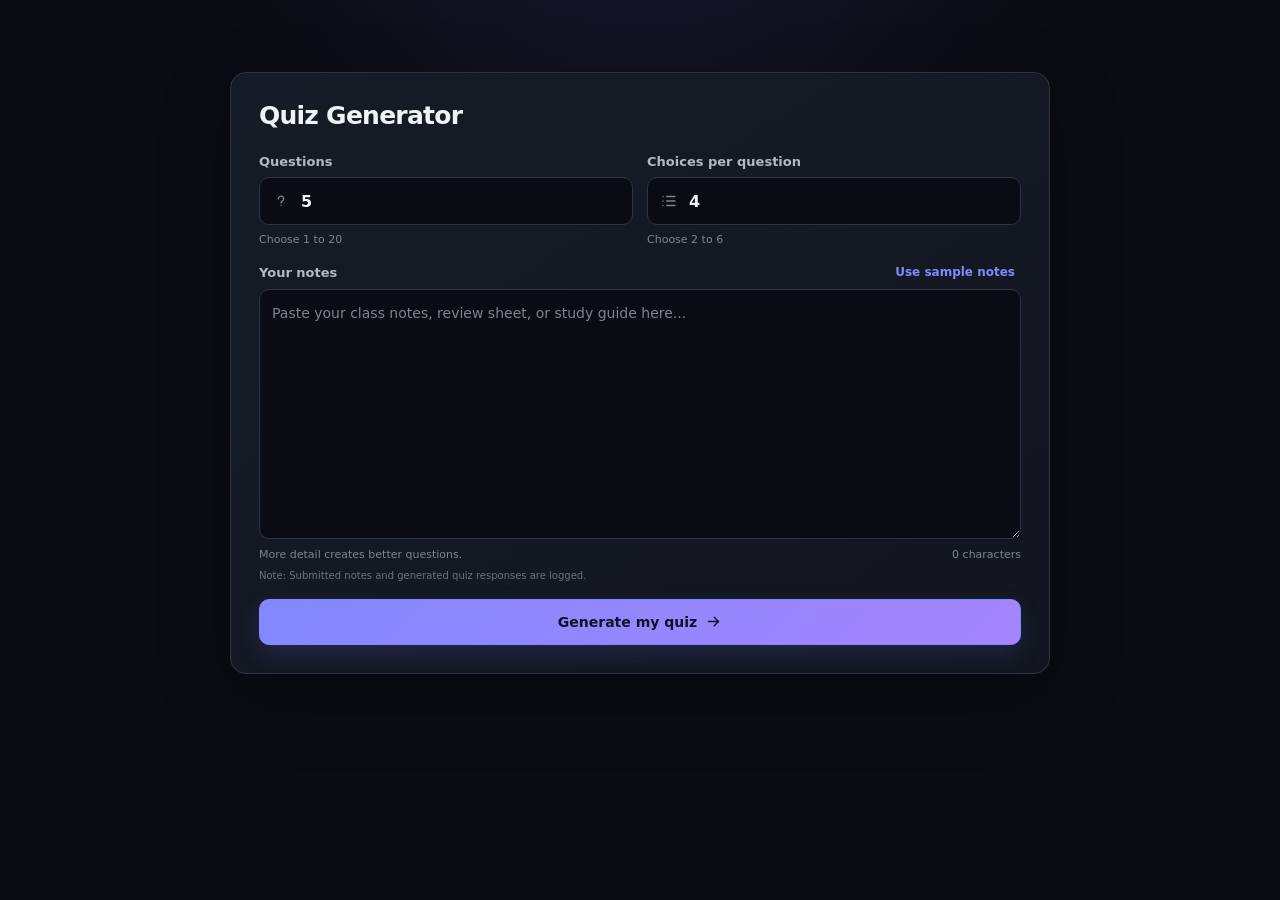
<file: docs/index.html>
<!-- WEBSITE DESIGN GENERATED WITH HELP FROM CHATGPT -->
<!-- JAVASCRIPT WRITTEN BY ME WITH THE HELP OF GPT -->

<!DOCTYPE html>
<html lang="en">

<head>
  <meta charset="UTF-8">
  <meta name="viewport" content="width=device-width, initial-scale=1.0">
  <meta name="description" content="Generate a multiple-choice quiz from your notes.">
  <title>Quiz Generator</title>
  <link rel="stylesheet" href="styles.css">
</head>

<body>
  <main class="page-shell">
    <section class="builder-card" aria-labelledby="builderTitle">
      <h1 id="builderTitle">Quiz Generator</h1>

      <form id="quizForm">
        <div class="settings-grid">
          <label class="field">
            <span class="field-label">Questions</span>
            <span class="input-wrap">
              <svg viewBox="0 0 24 24" aria-hidden="true"><path d="M8.5 9a3.5 3.5 0 1 1 5.4 2.9c-1.1.7-1.9 1.3-1.9 2.6"></path><path d="M12 18h.01"></path></svg>
              <input type="number" id="numQuestions" name="numQuestions" min="1" max="20" value="5" inputmode="numeric" aria-describedby="questionsHint">
            </span>
            <small id="questionsHint">Choose 1 to 20</small>
          </label>

          <label class="field">
            <span class="field-label">Choices per question</span>
            <span class="input-wrap">
              <svg viewBox="0 0 24 24" aria-hidden="true"><path d="M9 6h11"></path><path d="M9 12h11"></path><path d="M9 18h11"></path><path d="M4 6h.01"></path><path d="M4 12h.01"></path><path d="M4 18h.01"></path></svg>
              <input type="number" id="numChoices" name="numChoices" min="2" max="6" value="4" inputmode="numeric" aria-describedby="choicesHint">
            </span>
            <small id="choicesHint">Choose 2 to 6</small>
          </label>
        </div>

        <div class="field notes-field">
          <span class="notes-heading">
            <label class="field-label" for="notes">Your notes</label>
            <button type="button" class="sample-button" onclick="fillExampleNotes()">Use sample notes</button>
          </span>
          <textarea id="notes" name="notes" rows="10" placeholder="Paste your class notes, review sheet, or study guide here..." aria-describedby="notesHint"></textarea>
          <span class="notes-footer">
            <small id="notesHint">More detail creates better questions.</small>
            <small id="characterCount">0 characters</small>
          </span>
          <small class="logging-disclaimer">Note: Submitted notes and generated quiz responses are logged.</small>
        </div>

        <button type="submit" id="generateButton" class="generate-button">
          <span class="button-loader" aria-hidden="true"></span>
          <span id="generateButtonText">Generate my quiz</span>
          <svg class="button-arrow" viewBox="0 0 24 24" aria-hidden="true"><path d="M5 12h14"></path><path d="m13 6 6 6-6 6"></path></svg>
        </button>
      </form>

      <div id="loadingText" class="status-banner hidden" role="status" aria-live="polite">
        <span class="status-banner-icon" aria-hidden="true"></span>
        <span id="statusMessage">Generating your quiz...</span>
      </div>
    </section>

    <section id="quizShell" class="quiz-shell hidden" aria-labelledby="questionText">
      <div class="quiz-header">
        <div class="score-pill">
          <span>Score</span>
          <strong><span id="scoreText">0</span><small id="scoreTotal">/ 0</small></strong>
        </div>
      </div>

      <div class="progress-group">
        <div class="progress-meta">
          <p id="progressText">Question 1 of 5</p>
          <p id="progressPercent">20% complete</p>
        </div>
        <div class="progress-track" aria-hidden="true">
          <div id="progressFill"></div>
        </div>
      </div>

      <div class="question-card">
        <div class="question-heading">
          <span class="question-mark" aria-hidden="true">?</span>
          <h3 id="questionText"></h3>
        </div>

        <div id="choices" class="choices-grid"></div>

        <p id="feedback" class="feedback" aria-live="polite"></p>

        <div class="quiz-actions">
          <button type="button" id="backButton" class="secondary-button" onclick="goBack()">
            <svg viewBox="0 0 24 24" aria-hidden="true"><path d="M19 12H5"></path><path d="m11 18-6-6 6-6"></path></svg>
            <span>Back</span>
          </button>

          <button type="button" id="primaryQuizButton" class="primary-button" onclick="handlePrimaryQuizButton()">
            Check answer
            <svg viewBox="0 0 24 24" aria-hidden="true"><path d="M5 12h14"></path><path d="m13 6 6 6-6 6"></path></svg>
          </button>
        </div>
      </div>
    </section>
  </main>

  <script>
    let currentQuiz = null;
    let currentQuestionIndex = 0;
    let selectedAnswers = [];
    let checkedQuestions = [];
    let score = 0;
    let isGenerating = false;

    document.getElementById("quizForm").addEventListener("submit", function (event) {
      event.preventDefault();
      requestQuiz();
    });

    document.getElementById("notes").addEventListener("input", updateCharacterCount);

    async function requestQuiz() {
      if (isGenerating || !validateQuizRequest()) {
        return;
      }

      setGenerating(true);

      try {
        await send();
        showStatus("success", "Your quiz is ready. Work through each question and check your answer.");
        document.getElementById("quizShell").scrollIntoView({ behavior: "smooth", block: "start" });
      } catch (error) {
        console.error(error);
        showStatus("error", "We could not build that quiz. Check your connection and try again.");
      } finally {
        setGenerating(false);
      }
    }

    async function send() {
      const numQuestions = document.getElementById("numQuestions").value;
      const numChoices = document.getElementById("numChoices").value;
      const notes = document.getElementById("notes").value;

      //chatgpt generated to be able to have github pages send to differentiate github pages vs local
      const API_BASE =
        location.hostname === "localhost" || location.hostname === "127.0.0.1"
          ? ""
          : "https://harvest-oversight-tropics.ngrok-free.dev";

      //inspired by chatgpt - gave me an example
      const response = await fetch(`${API_BASE}/api/message`, {
        method: "POST",
        headers: {
          "Content-Type": "application/json"
        },
        body: JSON.stringify({
          numQuestions: numQuestions,
          numChoices: numChoices,
          notes: notes
        })
      })
      const data = await response.json();

      currentQuiz = JSON.parse(data.reply);
      currentQuiz = normalizeQuiz(currentQuiz);
      currentQuestionIndex = 0;
      selectedAnswers = new Array(currentQuiz.questions.length).fill(null);
      checkedQuestions = new Array(currentQuiz.questions.length).fill(false);
      score = 0;

      document.getElementById("quizShell").classList.remove("hidden");
      document.getElementById("scoreText").textContent = "0";
      document.getElementById("scoreTotal").textContent = "/ " + currentQuiz.questions.length;
      document.getElementById("loadingText").classList.add("hidden");

      showQuestion();
    }

    function normalizeQuiz(quiz) {
      if (!quiz || !Array.isArray(quiz.questions) || quiz.questions.length === 0) {
        throw new Error("The generated quiz did not contain any questions.");
      }

      quiz.questions.forEach(function (question) {
        const answerIndex = Number(question.answerIndex);

        if (
          !question.question ||
          !Array.isArray(question.choices) ||
          question.choices.length < 2 ||
          !Number.isInteger(answerIndex) ||
          answerIndex < 0 ||
          answerIndex >= question.choices.length
        ) {
          throw new Error("The generated quiz contained an invalid question.");
        }

        question.answerIndex = answerIndex;
      });

      return quiz;
    }

    function validateQuizRequest() {
      const numQuestions = Number(document.getElementById("numQuestions").value);
      const numChoices = Number(document.getElementById("numChoices").value);
      const notes = document.getElementById("notes").value.trim();

      if (!Number.isInteger(numQuestions) || numQuestions < 1 || numQuestions > 20) {
        showStatus("error", "Choose between 1 and 20 questions.");
        return false;
      }

      if (!Number.isInteger(numChoices) || numChoices < 2 || numChoices > 6) {
        showStatus("error", "Choose between 2 and 6 answer choices.");
        return false;
      }

      if (notes.length < 20) {
        showStatus("error", "Add a little more detail to your notes before generating a quiz.");
        return false;
      }

      return true;
    }

    function setGenerating(generating) {
      isGenerating = generating;

      const button = document.getElementById("generateButton");
      const buttonText = document.getElementById("generateButtonText");

      button.disabled = generating;
      button.classList.toggle("is-loading", generating);
      button.setAttribute("aria-busy", generating);
      buttonText.textContent = generating ? "Building your quiz..." : "Generate my quiz";

      if (generating) {
        showStatus("loading", "Generating your quiz. This can take a few seconds...");
      }
    }

    function showStatus(type, message) {
      const status = document.getElementById("loadingText");

      status.className = "status-banner status-" + type;
      document.getElementById("statusMessage").textContent = message;
    }

    function fillExampleNotes() {
      document.getElementById("notes").value =
        "Java is an object-oriented programming language. A class defines the attributes and behaviors of objects, while an object is an instance of a class. Constructors initialize new objects and have the same name as the class. Instance variables store an object's state, and methods define its behavior. A for loop is useful when the number of repetitions is known, while a while loop repeats as long as its condition is true. Arrays have a fixed length and use zero-based indexes. ArrayList can grow or shrink and provides methods such as add, get, set, and remove. Inheritance allows a subclass to extend a superclass. Method overriding lets a subclass provide its own version of an inherited method.";
      updateCharacterCount();
      showStatus("info", "Sample AP Computer Science A notes added. You can edit them or generate a quiz.");
    }

    function updateCharacterCount() {
      const length = document.getElementById("notes").value.length;
      document.getElementById("characterCount").textContent =
        length + (length === 1 ? " character" : " characters");
    }

    function showQuestion() {
      const question = currentQuiz.questions[currentQuestionIndex];
      const choicesDiv = document.getElementById("choices");
      const feedback = document.getElementById("feedback");
      const backButton = document.getElementById("backButton");
      const primaryButton = document.getElementById("primaryQuizButton");
      const questionNumber = currentQuestionIndex + 1;
      const progress = Math.round((questionNumber / currentQuiz.questions.length) * 100);

      document.getElementById("progressText").textContent =
        "Question " + questionNumber + " of " + currentQuiz.questions.length;
      document.getElementById("progressPercent").textContent = progress + "% complete";
      document.getElementById("questionText").textContent = question.question;
      document.getElementById("progressFill").style.width = progress + "%";
      document.getElementById("scoreText").textContent = score;

      choicesDiv.innerHTML = "";
      feedback.textContent = "";
      feedback.className = "feedback";

      backButton.disabled = currentQuestionIndex === 0;
      backButton.querySelector("span").textContent = "Back";
      backButton.onclick = goBack;
      primaryButton.onclick = handlePrimaryQuizButton;

      if (checkedQuestions[currentQuestionIndex]) {
        primaryButton.textContent =
          currentQuestionIndex === currentQuiz.questions.length - 1
            ? "Finish quiz"
            : "Next question";
      } else {
        primaryButton.textContent = "Check answer";
      }

      appendArrowIcon(primaryButton);
      primaryButton.disabled =
        !checkedQuestions[currentQuestionIndex] && selectedAnswers[currentQuestionIndex] === null;

      question.choices.forEach(function (choice, index) {
        const button = document.createElement("button");
        const choiceLetter = document.createElement("span");
        const choiceText = document.createElement("span");

        button.type = "button";
        button.className = "answer-button";
        button.setAttribute("aria-pressed", selectedAnswers[currentQuestionIndex] === index);

        choiceLetter.className = "choice-letter";
        choiceLetter.textContent = String.fromCharCode(65 + index);
        choiceText.textContent = choice;

        button.appendChild(choiceLetter);
        button.appendChild(choiceText);

        if (selectedAnswers[currentQuestionIndex] === index) {
          button.classList.add("selected");
        }

        if (checkedQuestions[currentQuestionIndex]) {
          button.disabled = true;
          applyAnswerColor(button, index, question);
        }

        button.onclick = function () {
          chooseAnswer(index);
        };

        choicesDiv.appendChild(button);
      });

      if (checkedQuestions[currentQuestionIndex]) {
        showSavedFeedback();
      }
    }

    function appendArrowIcon(button) {
      button.insertAdjacentHTML(
        "beforeend",
        '<svg viewBox="0 0 24 24" aria-hidden="true"><path d="M5 12h14"></path><path d="m13 6 6 6-6 6"></path></svg>'
      );
    }

    function chooseAnswer(index) {
      if (checkedQuestions[currentQuestionIndex]) {
        return;
      }

      selectedAnswers[currentQuestionIndex] = index;

      const buttons = document.querySelectorAll(".answer-button");

      buttons.forEach(function (button) {
        button.classList.remove("selected");
        button.setAttribute("aria-pressed", "false");
      });

      buttons[index].classList.add("selected");
      buttons[index].setAttribute("aria-pressed", "true");
      document.getElementById("primaryQuizButton").disabled = false;
    }

    function handlePrimaryQuizButton() {
      if (!checkedQuestions[currentQuestionIndex]) {
        checkAnswer();
        return;
      }

      if (currentQuestionIndex === currentQuiz.questions.length - 1) {
        showFinalScore();
        return;
      }

      currentQuestionIndex++;
      showQuestion();
    }

    function checkAnswer() {
      const selectedIndex = selectedAnswers[currentQuestionIndex];
      const feedback = document.getElementById("feedback");

      if (selectedIndex === null) {
        feedback.textContent = "Choose an answer first.";
        feedback.className = "feedback feedback-incorrect";
        return;
      }

      checkedQuestions[currentQuestionIndex] = true;
      recalculateScore();
      showQuestion();
    }

    function applyAnswerColor(button, index, question) {
      const selectedIndex = selectedAnswers[currentQuestionIndex];
      const correctIndex = Number(question.answerIndex);

      if (index === correctIndex) {
        button.classList.add("correct");
      }

      if (index === selectedIndex && selectedIndex !== correctIndex) {
        button.classList.add("incorrect");
      }
    }

    function showSavedFeedback() {
      const question = currentQuiz.questions[currentQuestionIndex];
      const selectedIndex = selectedAnswers[currentQuestionIndex];
      const correctIndex = Number(question.answerIndex);
      const feedback = document.getElementById("feedback");

      if (selectedIndex === correctIndex) {
        feedback.textContent = "Correct. " + (question.explanation || "");
        feedback.className = "feedback feedback-correct";
      } else {
        feedback.textContent =
          "Not quite. The correct answer is " +
          question.choices[correctIndex] +
          ". " +
          (question.explanation || "");
        feedback.className = "feedback feedback-incorrect";
      }
    }

    function goBack() {
      if (currentQuestionIndex === 0) {
        return;
      }

      currentQuestionIndex--;
      showQuestion();
    }

    function recalculateScore() {
      score = 0;

      currentQuiz.questions.forEach(function (question, index) {
        if (
          checkedQuestions[index] &&
          Number(selectedAnswers[index]) === Number(question.answerIndex)
        ) {
          score++;
        }
      });

      document.getElementById("scoreText").textContent = score;
    }

    function showFinalScore() {
      const percent = Math.round((score / currentQuiz.questions.length) * 100);

      document.getElementById("progressText").textContent = "Quiz complete";
      document.getElementById("progressPercent").textContent = "100% complete";
      document.getElementById("questionText").textContent =
        "You scored " + score + " out of " + currentQuiz.questions.length + ".";
      document.getElementById("progressFill").style.width = "100%";
      document.getElementById("choices").innerHTML =
        '<div class="final-card">' +
        '<p class="final-percent">' + percent + '%</p>' +
        '<p class="final-label">Final score</p>' +
        '</div>';
      document.getElementById("feedback").textContent = "";

      const backButton = document.getElementById("backButton");
      const primaryButton = document.getElementById("primaryQuizButton");

      backButton.disabled = false;
      backButton.querySelector("span").textContent = "Review answers";
      backButton.onclick = reviewAnswers;
      primaryButton.textContent = "Restart quiz";
      appendArrowIcon(primaryButton);
      primaryButton.disabled = false;
      primaryButton.onclick = restartQuiz;
    }

    function reviewAnswers() {
      showQuestion();
    }

    function restartQuiz() {
      currentQuestionIndex = 0;
      selectedAnswers = new Array(currentQuiz.questions.length).fill(null);
      checkedQuestions = new Array(currentQuiz.questions.length).fill(false);
      score = 0;

      document.getElementById("scoreText").textContent = "0";
      showQuestion();
    }
  </script>
</body>

</html>
</file>
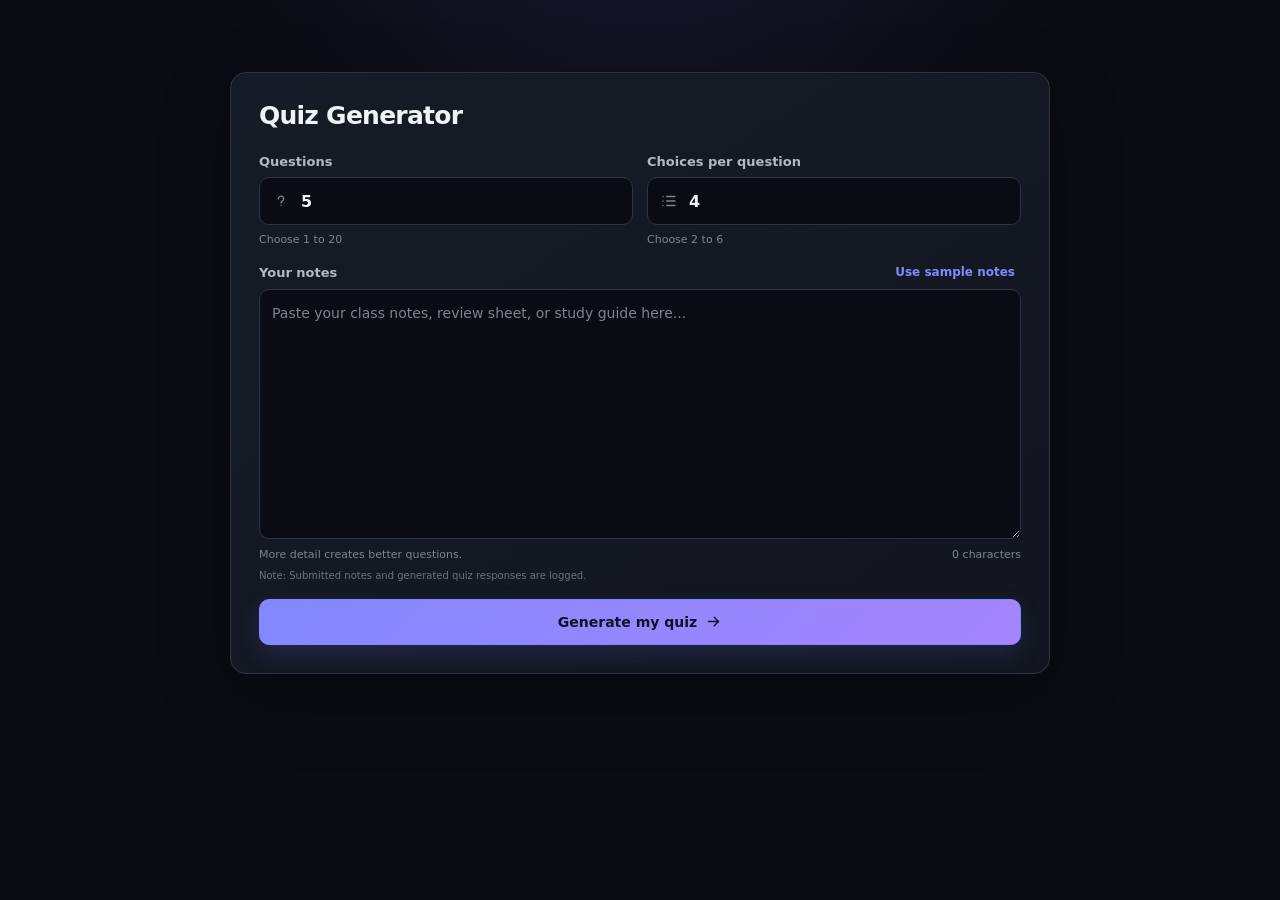
<file: projects/FinalProject/target/classes/static/index.html>
<!-- WEBSITE DESIGN GENERATED WITH HELP FROM CHATGPT -->
<!-- JAVASCRIPT WRITTEN BY ME WITH THE HELP OF GPT -->

<!DOCTYPE html>
<html lang="en">

<head>
  <meta charset="UTF-8">
  <meta name="viewport" content="width=device-width, initial-scale=1.0">
  <meta name="description" content="Generate a multiple-choice quiz from your notes.">
  <title>Quiz Generator</title>
  <link rel="stylesheet" href="styles.css">
</head>

<body>
  <main class="page-shell">
    <section class="builder-card" aria-labelledby="builderTitle">
      <h1 id="builderTitle">Quiz Generator</h1>

      <form id="quizForm">
        <div class="settings-grid">
          <label class="field">
            <span class="field-label">Questions</span>
            <span class="input-wrap">
              <svg viewBox="0 0 24 24" aria-hidden="true"><path d="M8.5 9a3.5 3.5 0 1 1 5.4 2.9c-1.1.7-1.9 1.3-1.9 2.6"></path><path d="M12 18h.01"></path></svg>
              <input type="number" id="numQuestions" name="numQuestions" min="1" max="20" value="5" inputmode="numeric" aria-describedby="questionsHint">
            </span>
            <small id="questionsHint">Choose 1 to 20</small>
          </label>

          <label class="field">
            <span class="field-label">Choices per question</span>
            <span class="input-wrap">
              <svg viewBox="0 0 24 24" aria-hidden="true"><path d="M9 6h11"></path><path d="M9 12h11"></path><path d="M9 18h11"></path><path d="M4 6h.01"></path><path d="M4 12h.01"></path><path d="M4 18h.01"></path></svg>
              <input type="number" id="numChoices" name="numChoices" min="2" max="6" value="4" inputmode="numeric" aria-describedby="choicesHint">
            </span>
            <small id="choicesHint">Choose 2 to 6</small>
          </label>
        </div>

        <div class="field notes-field">
          <span class="notes-heading">
            <label class="field-label" for="notes">Your notes</label>
            <button type="button" class="sample-button" onclick="fillExampleNotes()">Use sample notes</button>
          </span>
          <textarea id="notes" name="notes" rows="10" placeholder="Paste your class notes, review sheet, or study guide here..." aria-describedby="notesHint"></textarea>
          <span class="notes-footer">
            <small id="notesHint">More detail creates better questions.</small>
            <small id="characterCount">0 characters</small>
          </span>
          <small class="logging-disclaimer">Note: Submitted notes and generated quiz responses are logged.</small>
        </div>

        <button type="submit" id="generateButton" class="generate-button">
          <span class="button-loader" aria-hidden="true"></span>
          <span id="generateButtonText">Generate my quiz</span>
          <svg class="button-arrow" viewBox="0 0 24 24" aria-hidden="true"><path d="M5 12h14"></path><path d="m13 6 6 6-6 6"></path></svg>
        </button>
      </form>

      <div id="loadingText" class="status-banner hidden" role="status" aria-live="polite">
        <span class="status-banner-icon" aria-hidden="true"></span>
        <span id="statusMessage">Generating your quiz...</span>
      </div>
    </section>

    <section id="quizShell" class="quiz-shell hidden" aria-labelledby="questionText">
      <div class="quiz-header">
        <div class="score-pill">
          <span>Score</span>
          <strong><span id="scoreText">0</span><small id="scoreTotal">/ 0</small></strong>
        </div>
      </div>

      <div class="progress-group">
        <div class="progress-meta">
          <p id="progressText">Question 1 of 5</p>
          <p id="progressPercent">20% complete</p>
        </div>
        <div class="progress-track" aria-hidden="true">
          <div id="progressFill"></div>
        </div>
      </div>

      <div class="question-card">
        <div class="question-heading">
          <span class="question-mark" aria-hidden="true">?</span>
          <h3 id="questionText"></h3>
        </div>

        <div id="choices" class="choices-grid"></div>

        <p id="feedback" class="feedback" aria-live="polite"></p>

        <div class="quiz-actions">
          <button type="button" id="backButton" class="secondary-button" onclick="goBack()">
            <svg viewBox="0 0 24 24" aria-hidden="true"><path d="M19 12H5"></path><path d="m11 18-6-6 6-6"></path></svg>
            <span>Back</span>
          </button>

          <button type="button" id="primaryQuizButton" class="primary-button" onclick="handlePrimaryQuizButton()">
            Check answer
            <svg viewBox="0 0 24 24" aria-hidden="true"><path d="M5 12h14"></path><path d="m13 6 6 6-6 6"></path></svg>
          </button>
        </div>
      </div>
    </section>
  </main>

  <script>
    let currentQuiz = null;
    let currentQuestionIndex = 0;
    let selectedAnswers = [];
    let checkedQuestions = [];
    let score = 0;
    let isGenerating = false;

    document.getElementById("quizForm").addEventListener("submit", function (event) {
      event.preventDefault();
      requestQuiz();
    });

    document.getElementById("notes").addEventListener("input", updateCharacterCount);

    async function requestQuiz() {
      if (isGenerating || !validateQuizRequest()) {
        return;
      }

      setGenerating(true);

      try {
        await send();
        showStatus("success", "Your quiz is ready. Work through each question and check your answer.");
        document.getElementById("quizShell").scrollIntoView({ behavior: "smooth", block: "start" });
      } catch (error) {
        console.error(error);
        showStatus("error", "We could not build that quiz. Check your connection and try again.");
      } finally {
        setGenerating(false);
      }
    }

    async function send() {
      const numQuestions = document.getElementById("numQuestions").value;
      const numChoices = document.getElementById("numChoices").value;
      const notes = document.getElementById("notes").value;

      //chatgpt generated to be able to have github pages send to differentiate github pages vs local
      const API_BASE =
        location.hostname === "localhost" || location.hostname === "127.0.0.1"
          ? ""
          : "https://harvest-oversight-tropics.ngrok-free.dev";

      //Written by me; chatgpt gave me an example
      const response = await fetch(`${API_BASE}/api/message`, {
        method: "POST",
        headers: {
          "Content-Type": "application/json"
        },
        body: JSON.stringify({
          numQuestions: numQuestions,
          numChoices: numChoices,
          notes: notes
        })
      })
      const data = await response.json();
      currentQuiz = JSON.parse(data.reply);

      //end of my code
      //the rest written by chatgpt
      currentQuiz = normalizeQuiz(currentQuiz);
      currentQuestionIndex = 0;
      selectedAnswers = new Array(currentQuiz.questions.length).fill(null);
      checkedQuestions = new Array(currentQuiz.questions.length).fill(false);
      score = 0;

      document.getElementById("quizShell").classList.remove("hidden");
      document.getElementById("scoreText").textContent = "0";
      document.getElementById("scoreTotal").textContent = "/ " + currentQuiz.questions.length;
      document.getElementById("loadingText").classList.add("hidden");

      showQuestion();
    }

    function normalizeQuiz(quiz) {
      if (!quiz || !Array.isArray(quiz.questions) || quiz.questions.length === 0) {
        throw new Error("The generated quiz did not contain any questions.");
      }

      quiz.questions.forEach(function (question) {
        const answerIndex = Number(question.answerIndex);

        if (
          !question.question ||
          !Array.isArray(question.choices) ||
          question.choices.length < 2 ||
          !Number.isInteger(answerIndex) ||
          answerIndex < 0 ||
          answerIndex >= question.choices.length
        ) {
          throw new Error("The generated quiz contained an invalid question.");
        }

        question.answerIndex = answerIndex;
      });

      return quiz;
    }

    function validateQuizRequest() {
      const numQuestions = Number(document.getElementById("numQuestions").value);
      const numChoices = Number(document.getElementById("numChoices").value);
      const notes = document.getElementById("notes").value.trim();

      if (!Number.isInteger(numQuestions) || numQuestions < 1 || numQuestions > 20) {
        showStatus("error", "Choose between 1 and 20 questions.");
        return false;
      }

      if (!Number.isInteger(numChoices) || numChoices < 2 || numChoices > 6) {
        showStatus("error", "Choose between 2 and 6 answer choices.");
        return false;
      }

      if (notes.length < 20) {
        showStatus("error", "Add a little more detail to your notes before generating a quiz.");
        return false;
      }

      return true;
    }

    function setGenerating(generating) {
      isGenerating = generating;

      const button = document.getElementById("generateButton");
      const buttonText = document.getElementById("generateButtonText");

      button.disabled = generating;
      button.classList.toggle("is-loading", generating);
      button.setAttribute("aria-busy", generating);
      buttonText.textContent = generating ? "Building your quiz..." : "Generate my quiz";

      if (generating) {
        showStatus("loading", "Generating your quiz. This can take a few seconds...");
      }
    }

    function showStatus(type, message) {
      const status = document.getElementById("loadingText");

      status.className = "status-banner status-" + type;
      document.getElementById("statusMessage").textContent = message;
    }

    function fillExampleNotes() {
      document.getElementById("notes").value =
        "Java is an object-oriented programming language. A class defines the attributes and behaviors of objects, while an object is an instance of a class. Constructors initialize new objects and have the same name as the class. Instance variables store an object's state, and methods define its behavior. A for loop is useful when the number of repetitions is known, while a while loop repeats as long as its condition is true. Arrays have a fixed length and use zero-based indexes. ArrayList can grow or shrink and provides methods such as add, get, set, and remove. Inheritance allows a subclass to extend a superclass. Method overriding lets a subclass provide its own version of an inherited method.";
      updateCharacterCount();
      showStatus("info", "Sample AP Computer Science A notes added. You can edit them or generate a quiz.");
    }

    function updateCharacterCount() {
      const length = document.getElementById("notes").value.length;
      document.getElementById("characterCount").textContent =
        length + (length === 1 ? " character" : " characters");
    }

    function showQuestion() {
      const question = currentQuiz.questions[currentQuestionIndex];
      const choicesDiv = document.getElementById("choices");
      const feedback = document.getElementById("feedback");
      const backButton = document.getElementById("backButton");
      const primaryButton = document.getElementById("primaryQuizButton");
      const questionNumber = currentQuestionIndex + 1;
      const progress = Math.round((questionNumber / currentQuiz.questions.length) * 100);

      document.getElementById("progressText").textContent =
        "Question " + questionNumber + " of " + currentQuiz.questions.length;
      document.getElementById("progressPercent").textContent = progress + "% complete";
      document.getElementById("questionText").textContent = question.question;
      document.getElementById("progressFill").style.width = progress + "%";
      document.getElementById("scoreText").textContent = score;

      choicesDiv.innerHTML = "";
      feedback.textContent = "";
      feedback.className = "feedback";

      backButton.disabled = currentQuestionIndex === 0;
      backButton.querySelector("span").textContent = "Back";
      backButton.onclick = goBack;
      primaryButton.onclick = handlePrimaryQuizButton;

      if (checkedQuestions[currentQuestionIndex]) {
        primaryButton.textContent =
          currentQuestionIndex === currentQuiz.questions.length - 1
            ? "Finish quiz"
            : "Next question";
      } else {
        primaryButton.textContent = "Check answer";
      }

      appendArrowIcon(primaryButton);
      primaryButton.disabled =
        !checkedQuestions[currentQuestionIndex] && selectedAnswers[currentQuestionIndex] === null;

      question.choices.forEach(function (choice, index) {
        const button = document.createElement("button");
        const choiceLetter = document.createElement("span");
        const choiceText = document.createElement("span");

        button.type = "button";
        button.className = "answer-button";
        button.setAttribute("aria-pressed", selectedAnswers[currentQuestionIndex] === index);

        choiceLetter.className = "choice-letter";
        choiceLetter.textContent = String.fromCharCode(65 + index);
        choiceText.textContent = choice;

        button.appendChild(choiceLetter);
        button.appendChild(choiceText);

        if (selectedAnswers[currentQuestionIndex] === index) {
          button.classList.add("selected");
        }

        if (checkedQuestions[currentQuestionIndex]) {
          button.disabled = true;
          applyAnswerColor(button, index, question);
        }

        button.onclick = function () {
          chooseAnswer(index);
        };

        choicesDiv.appendChild(button);
      });

      if (checkedQuestions[currentQuestionIndex]) {
        showSavedFeedback();
      }
    }

    function appendArrowIcon(button) {
      button.insertAdjacentHTML(
        "beforeend",
        '<svg viewBox="0 0 24 24" aria-hidden="true"><path d="M5 12h14"></path><path d="m13 6 6 6-6 6"></path></svg>'
      );
    }

    function chooseAnswer(index) {
      if (checkedQuestions[currentQuestionIndex]) {
        return;
      }

      selectedAnswers[currentQuestionIndex] = index;

      const buttons = document.querySelectorAll(".answer-button");

      buttons.forEach(function (button) {
        button.classList.remove("selected");
        button.setAttribute("aria-pressed", "false");
      });

      buttons[index].classList.add("selected");
      buttons[index].setAttribute("aria-pressed", "true");
      document.getElementById("primaryQuizButton").disabled = false;
    }

    function handlePrimaryQuizButton() {
      if (!checkedQuestions[currentQuestionIndex]) {
        checkAnswer();
        return;
      }

      if (currentQuestionIndex === currentQuiz.questions.length - 1) {
        showFinalScore();
        return;
      }

      currentQuestionIndex++;
      showQuestion();
    }

    function checkAnswer() {
      const selectedIndex = selectedAnswers[currentQuestionIndex];
      const feedback = document.getElementById("feedback");

      if (selectedIndex === null) {
        feedback.textContent = "Choose an answer first.";
        feedback.className = "feedback feedback-incorrect";
        return;
      }

      checkedQuestions[currentQuestionIndex] = true;
      recalculateScore();
      showQuestion();
    }

    function applyAnswerColor(button, index, question) {
      const selectedIndex = selectedAnswers[currentQuestionIndex];
      const correctIndex = Number(question.answerIndex);

      if (index === correctIndex) {
        button.classList.add("correct");
      }

      if (index === selectedIndex && selectedIndex !== correctIndex) {
        button.classList.add("incorrect");
      }
    }

    function showSavedFeedback() {
      const question = currentQuiz.questions[currentQuestionIndex];
      const selectedIndex = selectedAnswers[currentQuestionIndex];
      const correctIndex = Number(question.answerIndex);
      const feedback = document.getElementById("feedback");

      if (selectedIndex === correctIndex) {
        feedback.textContent = "Correct. " + (question.explanation || "");
        feedback.className = "feedback feedback-correct";
      } else {
        feedback.textContent =
          "Not quite. The correct answer is " +
          question.choices[correctIndex] +
          ". " +
          (question.explanation || "");
        feedback.className = "feedback feedback-incorrect";
      }
    }

    function goBack() {
      if (currentQuestionIndex === 0) {
        return;
      }

      currentQuestionIndex--;
      showQuestion();
    }

    function recalculateScore() {
      score = 0;

      currentQuiz.questions.forEach(function (question, index) {
        if (
          checkedQuestions[index] &&
          Number(selectedAnswers[index]) === Number(question.answerIndex)
        ) {
          score++;
        }
      });

      document.getElementById("scoreText").textContent = score;
    }

    function showFinalScore() {
      const percent = Math.round((score / currentQuiz.questions.length) * 100);

      document.getElementById("progressText").textContent = "Quiz complete";
      document.getElementById("progressPercent").textContent = "100% complete";
      document.getElementById("questionText").textContent =
        "You scored " + score + " out of " + currentQuiz.questions.length + ".";
      document.getElementById("progressFill").style.width = "100%";
      document.getElementById("choices").innerHTML =
        '<div class="final-card">' +
        '<p class="final-percent">' + percent + '%</p>' +
        '<p class="final-label">Final score</p>' +
        '</div>';
      document.getElementById("feedback").textContent = "";

      const backButton = document.getElementById("backButton");
      const primaryButton = document.getElementById("primaryQuizButton");

      backButton.disabled = false;
      backButton.querySelector("span").textContent = "Review answers";
      backButton.onclick = reviewAnswers;
      primaryButton.textContent = "Restart quiz";
      appendArrowIcon(primaryButton);
      primaryButton.disabled = false;
      primaryButton.onclick = restartQuiz;
    }

    function reviewAnswers() {
      showQuestion();
    }

    function restartQuiz() {
      currentQuestionIndex = 0;
      selectedAnswers = new Array(currentQuiz.questions.length).fill(null);
      checkedQuestions = new Array(currentQuiz.questions.length).fill(false);
      score = 0;

      document.getElementById("scoreText").textContent = "0";
      showQuestion();
    }
  </script>
</body>

</html>
</file>
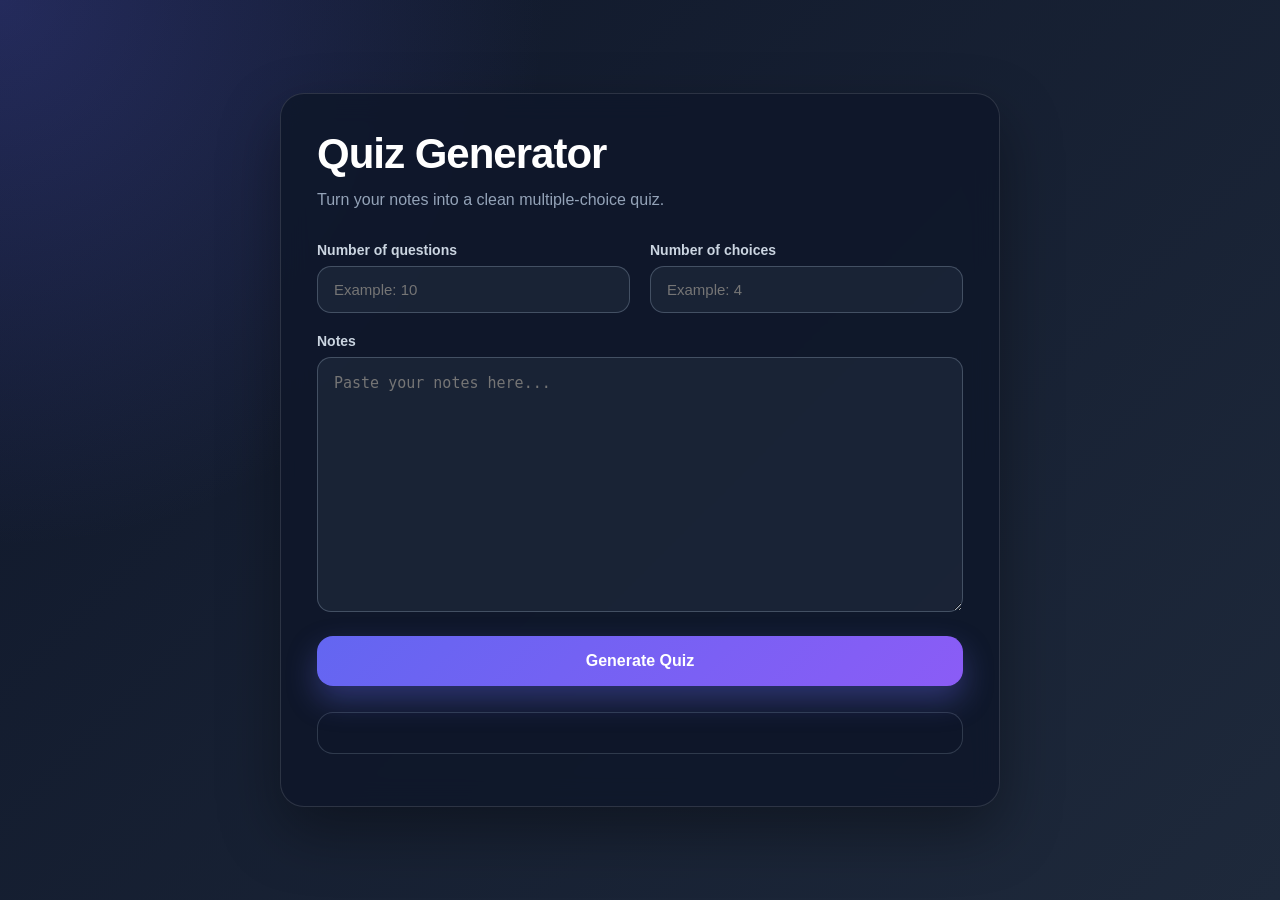
<file: projects/FinalProject/target/classes/static/main.html>
<!-- WEBSITE LAYOUT GENERATED BY CHATGPT-->
<!-- JAVASCRIPT WRITTEN BY ME WITH THE HELP OF GPT-->

<!DOCTYPE html>
<html>

<head>
  <title>Java Webpage</title>

  <style>
    * {
      box-sizing: border-box;
    }

    body {
      margin: 0;
      min-height: 100vh;
      font-family: Arial, Helvetica, sans-serif;
      background:
        radial-gradient(circle at top left, rgba(99, 102, 241, 0.25), transparent 35%),
        linear-gradient(135deg, #0f172a, #1e293b);
      color: #e5e7eb;
      display: flex;
      justify-content: center;
      align-items: center;
      padding: 40px 20px;
    }

    .container {
      width: 100%;
      max-width: 720px;
    }

    .card {
      background: rgba(15, 23, 42, 0.85);
      border: 1px solid rgba(255, 255, 255, 0.12);
      border-radius: 24px;
      padding: 36px;
      box-shadow: 0 25px 60px rgba(0, 0, 0, 0.35);
      backdrop-filter: blur(14px);
    }

    h1 {
      margin: 0 0 10px;
      font-size: 42px;
      letter-spacing: -1px;
      color: #ffffff;
    }

    .subtitle {
      margin: 0 0 30px;
      color: #94a3b8;
      font-size: 16px;
      line-height: 1.5;
    }

    form {
      display: grid;
      gap: 20px;
    }

    .row {
      display: grid;
      grid-template-columns: 1fr 1fr;
      gap: 20px;
    }

    .field {
      display: flex;
      flex-direction: column;
      gap: 8px;
    }

    label {
      font-size: 14px;
      font-weight: 700;
      color: #cbd5e1;
    }

    input,
    textarea {
      width: 100%;
      border: 1px solid rgba(148, 163, 184, 0.35);
      border-radius: 14px;
      padding: 14px 16px;
      background: rgba(30, 41, 59, 0.75);
      color: #f8fafc;
      font-size: 15px;
      outline: none;
      transition: border-color 0.2s ease, box-shadow 0.2s ease, background 0.2s ease;
    }

    input:focus,
    textarea:focus {
      border-color: #818cf8;
      box-shadow: 0 0 0 4px rgba(129, 140, 248, 0.18);
      background: rgba(30, 41, 59, 0.95);
    }

    textarea {
      min-height: 220px;
      resize: vertical;
      line-height: 1.5;
    }

    button {
      margin-top: 24px;
      width: 100%;
      border: none;
      border-radius: 16px;
      padding: 16px 20px;
      background: linear-gradient(135deg, #6366f1, #8b5cf6);
      color: white;
      font-size: 16px;
      font-weight: 800;
      cursor: pointer;
      box-shadow: 0 14px 30px rgba(99, 102, 241, 0.35);
      transition: transform 0.2s ease, box-shadow 0.2s ease, opacity 0.2s ease;
    }

    button:hover {
      transform: translateY(-2px);
      box-shadow: 0 18px 40px rgba(99, 102, 241, 0.45);
    }

    button:active {
      transform: translateY(0);
      opacity: 0.9;
    }

    #result {
      margin-top: 26px;
      padding: 20px;
      border-radius: 16px;
      background: rgba(15, 23, 42, 0.7);
      border: 1px solid rgba(148, 163, 184, 0.25);
      color: #e2e8f0;
      line-height: 1.6;
      white-space: pre-wrap;
    }

    @media (max-width: 650px) {
      .card {
        padding: 26px;
      }

      h1 {
        font-size: 34px;
      }

      .row {
        grid-template-columns: 1fr;
      }
    }
  </style>
</head>

<body>
  <div class="container">
    <div class="card">
      <h1>Quiz Generator</h1>
      <p class="subtitle">Turn your notes into a clean multiple-choice quiz.</p>

      <form>
        <div class="row">
          <div class="field">
            <label for="numQuestions">Number of questions</label>
            <input type="text" id="numQuestions" name="numQuestions" size="5" placeholder="Example: 10">
          </div>

          <div class="field">
            <label for="numChoices">Number of choices</label>
            <input type="text" id="numChoices" name="numChoices" maxlength="10" size="5" placeholder="Example: 4">
          </div>
        </div>

        <div class="field">
          <label for="notes">Notes</label>
          <textarea id="notes" name="notes" rows="10" cols="30" placeholder="Paste your notes here..."></textarea>
        </div>
      </form>

      <button onclick="send()">Generate Quiz</button>

      <p id="result"></p>
    </div>
  </div>

  <script>
    async function send() {
      const numQuestions = document.getElementById("numQuestions").value;
      const numChoices = document.getElementById("numChoices").value;
      const notes = document.getElementById("notes").value;

      const response = await fetch("https://harvest-oversight-tropics.ngrok-free.dev/api/message", {
        method: "POST",
        headers: {
          "Content-Type": "application/json"
        },
        body: JSON.stringify({
          numQuestions: numQuestions,
          numChoices: numChoices,
          notes: notes
        })
      })
      const data = await response.json();

      document.getElementById("result").innerText = data.reply;
    }
  </script>
</body>

</html>
</file>
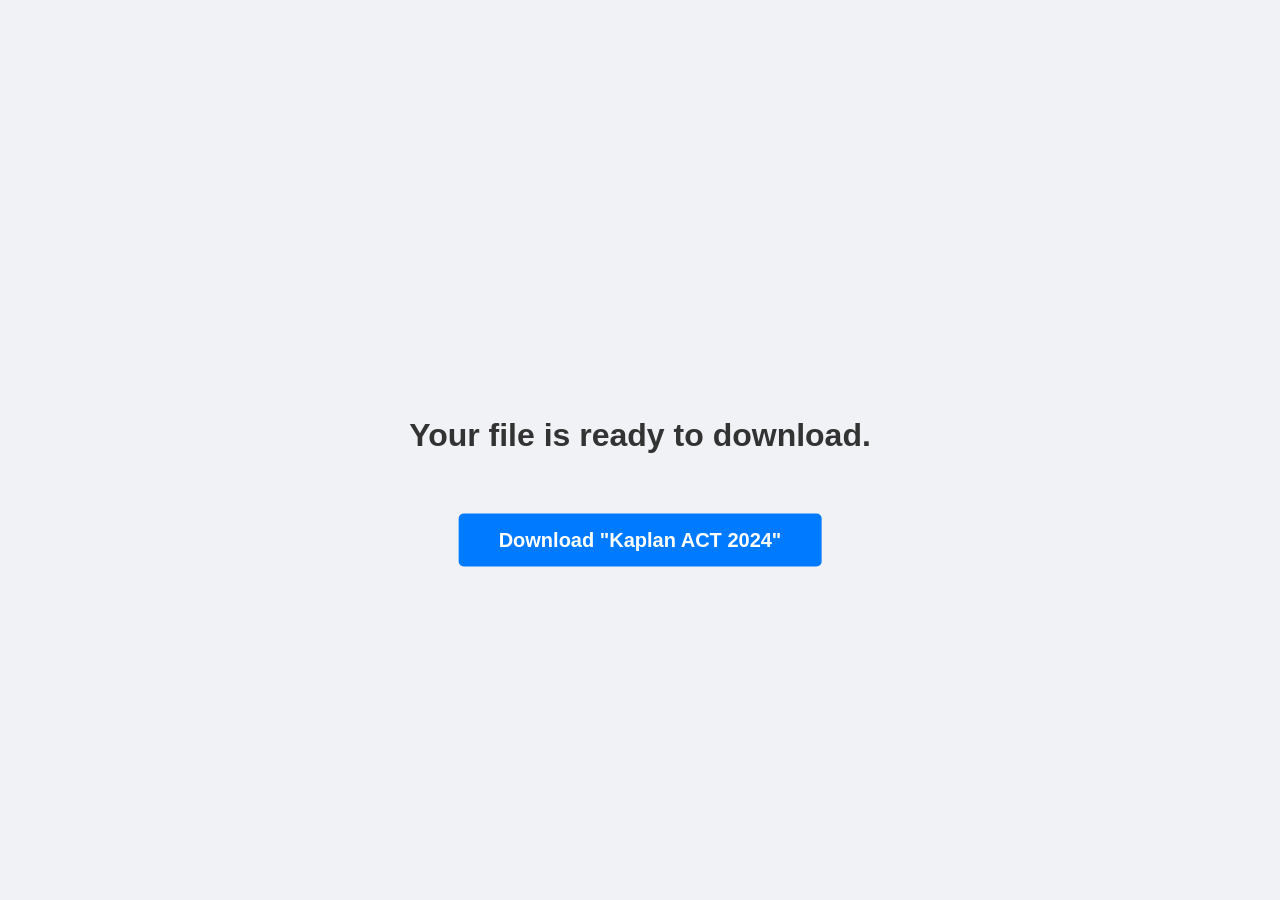
<file: projects/miniProj/src/main/java/apcs/Misc/downloadButtonPrank/downloadButtonPrank.html>
<!DOCTYPE html>
<html lang="en">
<head>
    <meta charset="UTF-8">
    <meta name="viewport" content="width=device-width, initial-scale=1.0">
    <title>File Transfer</title>
    <style>
        body {
            font-family: Arial, sans-serif;
            display: flex;
            flex-direction: column;
            align-items: center;
            justify-content: center;
            height: 100vh;
            margin: 0;
            background-color: #f0f2f5;
            overflow: hidden; 
            text-align: center;
        }

        h1 {
            color: #333;
            /* Pushes the text up slightly to make more room */
            margin-bottom: 50px; 
            z-index: 1; /* Ensures text stays 'under' the button if it flies over */
        }

        #downloadBtn {
            padding: 15px 40px;
            font-size: 20px;
            font-weight: bold;
            color: white;
            background-color: #007bff;
            border: none;
            border-radius: 5px;
            cursor: pointer;
            
            /* Initial Positioning */
            position: absolute; 
            top: 60%; /* This starts the button lower down the screen */
            left: 50%;
            /* This ensures the button is perfectly centered relative to that spot */
            transform: translate(-50%, -50%); 
            
            transition: top 0.15s, left 0.15s; 
        }

        #downloadBtn:hover {
            background-color: #0056b3;
        }
    </style>
</head>
<body>

    <h1>Your file is ready to download.</h1>
    <button id="downloadBtn">Download "Kaplan ACT 2024"</button>

    <script>
        const button = document.getElementById('downloadBtn');

        const moveButton = () => {
            // On the very first move, we need to remove the CSS centering 'transform'
            // Otherwise the math for the random position will be slightly off
            button.style.transform = "none";

            // Get window dimensions
            const windowHeight = window.innerHeight;
            const windowWidth = window.innerWidth;

            // Get button dimensions
            const btnHeight = button.offsetHeight;
            const btnWidth = button.offsetWidth;

            // Calculate random positions
            const randomY = Math.floor(Math.random() * (windowHeight - btnHeight));
            const randomX = Math.floor(Math.random() * (windowWidth - btnWidth));

            // Apply new positions
            button.style.top = `${randomY}px`;
            button.style.left = `${randomX}px`;
        };

        button.addEventListener('mouseover', moveButton);
        
        // For mobile support
        button.addEventListener('touchstart', (e) => {
            e.preventDefault();
            moveButton();
        });

    </script>
</body>
</html>
</file>
<file: docs/styles.css>
:root {
  --background: #090c12;
  --surface: #141923;
  --surface-raised: #1b2230;
  --surface-hover: #212a39;
  --border: #2d3543;
  --border-soft: #232a36;
  --text: #f0f3f6;
  --text-soft: #b1bac4;
  --muted: #7d8590;
  --accent: #8388ff;
  --accent-hover: #9ba0ff;
  --accent-soft: rgba(124, 131, 255, 0.14);
  --success: #56d498;
  --success-soft: rgba(86, 212, 152, 0.12);
  --error: #ff8585;
  --error-soft: rgba(255, 133, 133, 0.12);
}

* {
  box-sizing: border-box;
}

html {
  scroll-behavior: smooth;
}

body {
  min-height: 100vh;
  margin: 0;
  background:
    radial-gradient(circle at 50% -180px, rgba(102, 96, 210, 0.18), transparent 430px),
    var(--background);
  color: var(--text);
  font-family: Inter, ui-sans-serif, system-ui, -apple-system, BlinkMacSystemFont, "Segoe UI", sans-serif;
}

button,
input,
textarea {
  font: inherit;
}

button {
  cursor: pointer;
}

.hidden {
  display: none !important;
}

.page-shell {
  width: min(820px, calc(100% - 32px));
  margin: 0 auto;
  padding: 72px 0 32px;
}

.builder-card,
.quiz-shell {
  border: 1px solid var(--border);
  border-radius: 16px;
  background: linear-gradient(145deg, rgba(22, 28, 39, 0.98), rgba(17, 22, 31, 0.98));
  box-shadow: 0 24px 70px rgba(0, 0, 0, 0.28);
}

.builder-card {
  padding: 28px;
}

h1,
h3,
p {
  margin-top: 0;
}

h1 {
  margin-bottom: 24px;
  color: var(--text);
  font-size: 25px;
  font-weight: 700;
  letter-spacing: -0.03em;
}

form {
  display: grid;
  gap: 18px;
}

.settings-grid {
  display: grid;
  grid-template-columns: repeat(2, minmax(0, 1fr));
  gap: 14px;
}

.field {
  display: grid;
  gap: 8px;
}

.field-label {
  color: var(--text-soft);
  font-size: 13px;
  font-weight: 600;
}

.input-wrap {
  display: flex;
  height: 48px;
  border: 1px solid var(--border);
  border-radius: 10px;
  align-items: center;
  gap: 9px;
  background: var(--background);
  padding: 0 12px;
  transition: border-color 150ms ease, box-shadow 150ms ease;
}

.input-wrap:focus-within,
textarea:focus {
  border-color: var(--accent);
  box-shadow: 0 0 0 3px rgba(124, 131, 255, 0.15);
}

.input-wrap svg {
  width: 18px;
  height: 18px;
  flex: 0 0 auto;
  fill: none;
  stroke: var(--muted);
  stroke-linecap: round;
  stroke-linejoin: round;
  stroke-width: 1.8;
}

input {
  width: 100%;
  border: 0;
  outline: 0;
  background: transparent;
  color: var(--text);
  font-weight: 600;
}

small {
  color: var(--muted);
  font-size: 11px;
}

.notes-field {
  gap: 9px;
}

.notes-heading,
.notes-footer {
  display: flex;
  align-items: center;
  justify-content: space-between;
  gap: 12px;
}

.logging-disclaimer {
  color: #697382;
  font-size: 10px;
}

.sample-button {
  border: 0;
  background: transparent;
  color: var(--accent);
  font-size: 12px;
  font-weight: 600;
  transition: color 150ms ease;
}

.sample-button:hover {
  color: var(--accent-hover);
}

textarea {
  width: 100%;
  min-height: 190px;
  resize: vertical;
  border: 1px solid var(--border);
  border-radius: 10px;
  outline: 0;
  background: var(--background);
  color: var(--text);
  font-size: 14px;
  line-height: 1.6;
  padding: 12px;
  transition: border-color 150ms ease, box-shadow 150ms ease;
}

textarea::placeholder {
  color: var(--muted);
}

.generate-button,
.primary-button,
.secondary-button {
  display: inline-flex;
  min-height: 46px;
  border-radius: 10px;
  align-items: center;
  justify-content: center;
  gap: 8px;
  font-size: 14px;
  font-weight: 700;
  transition: background 150ms ease, border-color 150ms ease, opacity 150ms ease;
}

.generate-button,
.primary-button {
  border: 1px solid var(--accent);
  background: linear-gradient(135deg, var(--accent), #a485ff);
  box-shadow: 0 9px 22px rgba(111, 104, 236, 0.18);
  color: #101321;
}

.generate-button:hover,
.primary-button:hover {
  border-color: var(--accent-hover);
  background: linear-gradient(135deg, var(--accent-hover), #b49bff);
  box-shadow: 0 12px 26px rgba(111, 104, 236, 0.25);
}

.button-arrow,
.primary-button svg,
.secondary-button svg {
  width: 17px;
  height: 17px;
  fill: none;
  stroke: currentColor;
  stroke-linecap: round;
  stroke-linejoin: round;
  stroke-width: 2;
}

.button-loader {
  display: none;
  width: 16px;
  height: 16px;
  border: 2px solid rgba(16, 19, 33, 0.32);
  border-top-color: #101321;
  border-radius: 50%;
  animation: spin 800ms linear infinite;
}

.generate-button.is-loading .button-loader {
  display: block;
}

.generate-button.is-loading .button-arrow {
  display: none;
}

button:disabled {
  cursor: not-allowed;
  opacity: 0.45;
}

@keyframes spin {
  to {
    transform: rotate(360deg);
  }
}

.status-banner {
  display: flex;
  margin-top: 14px;
  border: 1px solid;
  border-radius: 8px;
  align-items: center;
  gap: 9px;
  padding: 10px 11px;
  font-size: 12px;
  font-weight: 600;
  line-height: 1.45;
}

.status-banner-icon {
  width: 8px;
  height: 8px;
  flex: 0 0 auto;
  border-radius: 50%;
}

.status-loading,
.status-info {
  border-color: rgba(124, 131, 255, 0.35);
  background: var(--accent-soft);
  color: #b9bdff;
}

.status-loading .status-banner-icon,
.status-info .status-banner-icon {
  background: var(--accent);
}

.status-loading .status-banner-icon {
  animation: pulse 1.2s ease-in-out infinite;
}

.status-success {
  border-color: rgba(86, 212, 152, 0.35);
  background: var(--success-soft);
  color: var(--success);
}

.status-success .status-banner-icon {
  background: var(--success);
}

.status-error {
  border-color: rgba(255, 133, 133, 0.35);
  background: var(--error-soft);
  color: var(--error);
}

.status-error .status-banner-icon {
  background: var(--error);
}

@keyframes pulse {
  50% {
    opacity: 0.35;
  }
}

.quiz-shell {
  margin-top: 18px;
  padding: 24px;
  scroll-margin-top: 20px;
}

.quiz-header {
  display: flex;
  justify-content: flex-end;
}

.score-pill {
  display: flex;
  min-width: 112px;
  border: 1px solid var(--border);
  border-radius: 10px;
  align-items: center;
  justify-content: space-between;
  gap: 10px;
  background: var(--background);
  padding: 9px 11px;
}

.score-pill > span {
  color: var(--muted);
  font-size: 10px;
  font-weight: 700;
  letter-spacing: 0.1em;
  text-transform: uppercase;
}

.score-pill strong {
  color: var(--accent-hover);
  font-size: 18px;
}

.score-pill small {
  margin-left: 2px;
}

.progress-group {
  margin: 16px 0;
}

.progress-meta {
  display: flex;
  align-items: center;
  justify-content: space-between;
}

.progress-meta p {
  margin-bottom: 7px;
  color: var(--muted);
  font-size: 11px;
  font-weight: 700;
  letter-spacing: 0.06em;
  text-transform: uppercase;
}

.progress-track {
  height: 5px;
  overflow: hidden;
  border-radius: 99px;
  background: var(--border);
}

#progressFill {
  width: 0;
  height: 100%;
  border-radius: inherit;
  background: var(--accent);
  transition: width 220ms ease;
}

.question-card {
  border: 1px solid var(--border-soft);
  border-radius: 12px;
  background: rgba(9, 12, 18, 0.72);
  padding: 20px;
}

.question-heading {
  display: flex;
  margin-bottom: 17px;
  align-items: flex-start;
  gap: 10px;
}

.question-mark {
  display: grid;
  width: 27px;
  height: 27px;
  flex: 0 0 auto;
  border-radius: 7px;
  background: var(--accent-soft);
  color: var(--accent-hover);
  font-size: 13px;
  font-weight: 800;
  place-items: center;
}

h3 {
  margin: 2px 0 0;
  color: var(--text);
  font-size: 17px;
  font-weight: 700;
  line-height: 1.45;
}

.choices-grid {
  display: grid;
  gap: 9px;
}

.answer-button {
  display: flex;
  width: 100%;
  min-height: 51px;
  border: 1px solid var(--border);
  border-radius: 9px;
  align-items: center;
  gap: 10px;
  background: var(--surface);
  color: var(--text-soft);
  padding: 9px 10px;
  text-align: left;
  font-size: 14px;
  font-weight: 600;
  line-height: 1.4;
  transition: border-color 150ms ease, background 150ms ease, color 150ms ease;
}

.answer-button:hover {
  border-color: #484f9b;
  background: var(--surface-hover);
}

.choice-letter {
  display: grid;
  width: 28px;
  height: 28px;
  flex: 0 0 auto;
  border-radius: 7px;
  background: var(--surface-raised);
  color: var(--muted);
  font-size: 12px;
  font-weight: 700;
  place-items: center;
}

.answer-button.selected {
  border-color: var(--accent);
  background: var(--accent-soft);
  color: #d8daff;
}

.answer-button.selected .choice-letter {
  background: var(--accent);
  color: #101321;
}

.answer-button.correct {
  border-color: rgba(86, 212, 152, 0.6);
  background: var(--success-soft);
  color: var(--success);
}

.answer-button.correct .choice-letter {
  background: var(--success);
  color: #102019;
}

.answer-button.incorrect {
  border-color: rgba(255, 133, 133, 0.6);
  background: var(--error-soft);
  color: var(--error);
}

.answer-button.incorrect .choice-letter {
  background: var(--error);
  color: #271313;
}

.answer-button:disabled {
  opacity: 1;
}

.feedback {
  min-height: 19px;
  margin: 13px 0 0;
  font-size: 13px;
  font-weight: 600;
  line-height: 1.5;
}

.feedback-correct {
  color: var(--success);
}

.feedback-incorrect {
  color: var(--error);
}

.quiz-actions {
  display: grid;
  grid-template-columns: auto minmax(150px, 1fr);
  gap: 10px;
  margin-top: 17px;
}

.primary-button,
.secondary-button {
  padding: 0 16px;
}

.secondary-button {
  border: 1px solid var(--border);
  background: var(--surface);
  color: var(--text-soft);
}

.secondary-button:hover {
  border-color: #484f58;
  background: var(--surface-hover);
}

.final-card {
  padding: 22px 15px;
  border: 1px solid var(--border);
  border-radius: 10px;
  background: linear-gradient(145deg, var(--surface-raised), var(--surface));
  text-align: center;
}

.final-percent {
  margin-bottom: 0;
  color: var(--accent-hover);
  font-size: 48px;
  font-weight: 800;
  letter-spacing: -0.08em;
}

.final-label {
  margin: -2px 0 8px;
  color: var(--muted);
  font-size: 10px;
  font-weight: 700;
  letter-spacing: 0.12em;
  text-transform: uppercase;
}

@media (max-width: 600px) {
  .page-shell {
    width: min(100% - 22px, 820px);
    padding-top: 22px;
  }

  .builder-card,
  .quiz-shell {
    padding: 17px;
  }

  .settings-grid {
    grid-template-columns: 1fr;
  }

  .question-card {
    padding: 14px;
  }

  h3 {
    font-size: 16px;
  }

  .quiz-actions {
    grid-template-columns: 1fr;
  }

  .secondary-button {
    grid-row: 2;
  }
}
</file>
<file: projects/FinalProject/target/classes/static/styles.css>
/*
completely generated by chatgpt
*/
:root {
  --background: #090c12;
  --surface: #141923;
  --surface-raised: #1b2230;
  --surface-hover: #212a39;
  --border: #2d3543;
  --border-soft: #232a36;
  --text: #f0f3f6;
  --text-soft: #b1bac4;
  --muted: #7d8590;
  --accent: #8388ff;
  --accent-hover: #9ba0ff;
  --accent-soft: rgba(124, 131, 255, 0.14);
  --success: #56d498;
  --success-soft: rgba(86, 212, 152, 0.12);
  --error: #ff8585;
  --error-soft: rgba(255, 133, 133, 0.12);
}

* {
  box-sizing: border-box;
}

html {
  scroll-behavior: smooth;
}

body {
  min-height: 100vh;
  margin: 0;
  background:
    radial-gradient(circle at 50% -180px, rgba(102, 96, 210, 0.18), transparent 430px),
    var(--background);
  color: var(--text);
  font-family: Inter, ui-sans-serif, system-ui, -apple-system, BlinkMacSystemFont, "Segoe UI", sans-serif;
}

button,
input,
textarea {
  font: inherit;
}

button {
  cursor: pointer;
}

.hidden {
  display: none !important;
}

.page-shell {
  width: min(820px, calc(100% - 32px));
  margin: 0 auto;
  padding: 72px 0 32px;
}

.builder-card,
.quiz-shell {
  border: 1px solid var(--border);
  border-radius: 16px;
  background: linear-gradient(145deg, rgba(22, 28, 39, 0.98), rgba(17, 22, 31, 0.98));
  box-shadow: 0 24px 70px rgba(0, 0, 0, 0.28);
}

.builder-card {
  padding: 28px;
}

h1,
h3,
p {
  margin-top: 0;
}

h1 {
  margin-bottom: 24px;
  color: var(--text);
  font-size: 25px;
  font-weight: 700;
  letter-spacing: -0.03em;
}

form {
  display: grid;
  gap: 18px;
}

.settings-grid {
  display: grid;
  grid-template-columns: repeat(2, minmax(0, 1fr));
  gap: 14px;
}

.field {
  display: grid;
  gap: 8px;
}

.field-label {
  color: var(--text-soft);
  font-size: 13px;
  font-weight: 600;
}

.input-wrap {
  display: flex;
  height: 48px;
  border: 1px solid var(--border);
  border-radius: 10px;
  align-items: center;
  gap: 9px;
  background: var(--background);
  padding: 0 12px;
  transition: border-color 150ms ease, box-shadow 150ms ease;
}

.input-wrap:focus-within,
textarea:focus {
  border-color: var(--accent);
  box-shadow: 0 0 0 3px rgba(124, 131, 255, 0.15);
}

.input-wrap svg {
  width: 18px;
  height: 18px;
  flex: 0 0 auto;
  fill: none;
  stroke: var(--muted);
  stroke-linecap: round;
  stroke-linejoin: round;
  stroke-width: 1.8;
}

input {
  width: 100%;
  border: 0;
  outline: 0;
  background: transparent;
  color: var(--text);
  font-weight: 600;
}

small {
  color: var(--muted);
  font-size: 11px;
}

.notes-field {
  gap: 9px;
}

.notes-heading,
.notes-footer {
  display: flex;
  align-items: center;
  justify-content: space-between;
  gap: 12px;
}

.logging-disclaimer {
  color: #697382;
  font-size: 10px;
}

.sample-button {
  border: 0;
  background: transparent;
  color: var(--accent);
  font-size: 12px;
  font-weight: 600;
  transition: color 150ms ease;
}

.sample-button:hover {
  color: var(--accent-hover);
}

textarea {
  width: 100%;
  min-height: 190px;
  resize: vertical;
  border: 1px solid var(--border);
  border-radius: 10px;
  outline: 0;
  background: var(--background);
  color: var(--text);
  font-size: 14px;
  line-height: 1.6;
  padding: 12px;
  transition: border-color 150ms ease, box-shadow 150ms ease;
}

textarea::placeholder {
  color: var(--muted);
}

.generate-button,
.primary-button,
.secondary-button {
  display: inline-flex;
  min-height: 46px;
  border-radius: 10px;
  align-items: center;
  justify-content: center;
  gap: 8px;
  font-size: 14px;
  font-weight: 700;
  transition: background 150ms ease, border-color 150ms ease, opacity 150ms ease;
}

.generate-button,
.primary-button {
  border: 1px solid var(--accent);
  background: linear-gradient(135deg, var(--accent), #a485ff);
  box-shadow: 0 9px 22px rgba(111, 104, 236, 0.18);
  color: #101321;
}

.generate-button:hover,
.primary-button:hover {
  border-color: var(--accent-hover);
  background: linear-gradient(135deg, var(--accent-hover), #b49bff);
  box-shadow: 0 12px 26px rgba(111, 104, 236, 0.25);
}

.button-arrow,
.primary-button svg,
.secondary-button svg {
  width: 17px;
  height: 17px;
  fill: none;
  stroke: currentColor;
  stroke-linecap: round;
  stroke-linejoin: round;
  stroke-width: 2;
}

.button-loader {
  display: none;
  width: 16px;
  height: 16px;
  border: 2px solid rgba(16, 19, 33, 0.32);
  border-top-color: #101321;
  border-radius: 50%;
  animation: spin 800ms linear infinite;
}

.generate-button.is-loading .button-loader {
  display: block;
}

.generate-button.is-loading .button-arrow {
  display: none;
}

button:disabled {
  cursor: not-allowed;
  opacity: 0.45;
}

@keyframes spin {
  to {
    transform: rotate(360deg);
  }
}

.status-banner {
  display: flex;
  margin-top: 14px;
  border: 1px solid;
  border-radius: 8px;
  align-items: center;
  gap: 9px;
  padding: 10px 11px;
  font-size: 12px;
  font-weight: 600;
  line-height: 1.45;
}

.status-banner-icon {
  width: 8px;
  height: 8px;
  flex: 0 0 auto;
  border-radius: 50%;
}

.status-loading,
.status-info {
  border-color: rgba(124, 131, 255, 0.35);
  background: var(--accent-soft);
  color: #b9bdff;
}

.status-loading .status-banner-icon,
.status-info .status-banner-icon {
  background: var(--accent);
}

.status-loading .status-banner-icon {
  animation: pulse 1.2s ease-in-out infinite;
}

.status-success {
  border-color: rgba(86, 212, 152, 0.35);
  background: var(--success-soft);
  color: var(--success);
}

.status-success .status-banner-icon {
  background: var(--success);
}

.status-error {
  border-color: rgba(255, 133, 133, 0.35);
  background: var(--error-soft);
  color: var(--error);
}

.status-error .status-banner-icon {
  background: var(--error);
}

@keyframes pulse {
  50% {
    opacity: 0.35;
  }
}

.quiz-shell {
  margin-top: 18px;
  padding: 24px;
  scroll-margin-top: 20px;
}

.quiz-header {
  display: flex;
  justify-content: flex-end;
}

.score-pill {
  display: flex;
  min-width: 112px;
  border: 1px solid var(--border);
  border-radius: 10px;
  align-items: center;
  justify-content: space-between;
  gap: 10px;
  background: var(--background);
  padding: 9px 11px;
}

.score-pill > span {
  color: var(--muted);
  font-size: 10px;
  font-weight: 700;
  letter-spacing: 0.1em;
  text-transform: uppercase;
}

.score-pill strong {
  color: var(--accent-hover);
  font-size: 18px;
}

.score-pill small {
  margin-left: 2px;
}

.progress-group {
  margin: 16px 0;
}

.progress-meta {
  display: flex;
  align-items: center;
  justify-content: space-between;
}

.progress-meta p {
  margin-bottom: 7px;
  color: var(--muted);
  font-size: 11px;
  font-weight: 700;
  letter-spacing: 0.06em;
  text-transform: uppercase;
}

.progress-track {
  height: 5px;
  overflow: hidden;
  border-radius: 99px;
  background: var(--border);
}

#progressFill {
  width: 0;
  height: 100%;
  border-radius: inherit;
  background: var(--accent);
  transition: width 220ms ease;
}

.question-card {
  border: 1px solid var(--border-soft);
  border-radius: 12px;
  background: rgba(9, 12, 18, 0.72);
  padding: 20px;
}

.question-heading {
  display: flex;
  margin-bottom: 17px;
  align-items: flex-start;
  gap: 10px;
}

.question-mark {
  display: grid;
  width: 27px;
  height: 27px;
  flex: 0 0 auto;
  border-radius: 7px;
  background: var(--accent-soft);
  color: var(--accent-hover);
  font-size: 13px;
  font-weight: 800;
  place-items: center;
}

h3 {
  margin: 2px 0 0;
  color: var(--text);
  font-size: 17px;
  font-weight: 700;
  line-height: 1.45;
}

.choices-grid {
  display: grid;
  gap: 9px;
}

.answer-button {
  display: flex;
  width: 100%;
  min-height: 51px;
  border: 1px solid var(--border);
  border-radius: 9px;
  align-items: center;
  gap: 10px;
  background: var(--surface);
  color: var(--text-soft);
  padding: 9px 10px;
  text-align: left;
  font-size: 14px;
  font-weight: 600;
  line-height: 1.4;
  transition: border-color 150ms ease, background 150ms ease, color 150ms ease;
}

.answer-button:hover {
  border-color: #484f9b;
  background: var(--surface-hover);
}

.choice-letter {
  display: grid;
  width: 28px;
  height: 28px;
  flex: 0 0 auto;
  border-radius: 7px;
  background: var(--surface-raised);
  color: var(--muted);
  font-size: 12px;
  font-weight: 700;
  place-items: center;
}

.answer-button.selected {
  border-color: var(--accent);
  background: var(--accent-soft);
  color: #d8daff;
}

.answer-button.selected .choice-letter {
  background: var(--accent);
  color: #101321;
}

.answer-button.correct {
  border-color: rgba(86, 212, 152, 0.6);
  background: var(--success-soft);
  color: var(--success);
}

.answer-button.correct .choice-letter {
  background: var(--success);
  color: #102019;
}

.answer-button.incorrect {
  border-color: rgba(255, 133, 133, 0.6);
  background: var(--error-soft);
  color: var(--error);
}

.answer-button.incorrect .choice-letter {
  background: var(--error);
  color: #271313;
}

.answer-button:disabled {
  opacity: 1;
}

.feedback {
  min-height: 19px;
  margin: 13px 0 0;
  font-size: 13px;
  font-weight: 600;
  line-height: 1.5;
}

.feedback-correct {
  color: var(--success);
}

.feedback-incorrect {
  color: var(--error);
}

.quiz-actions {
  display: grid;
  grid-template-columns: auto minmax(150px, 1fr);
  gap: 10px;
  margin-top: 17px;
}

.primary-button,
.secondary-button {
  padding: 0 16px;
}

.secondary-button {
  border: 1px solid var(--border);
  background: var(--surface);
  color: var(--text-soft);
}

.secondary-button:hover {
  border-color: #484f58;
  background: var(--surface-hover);
}

.final-card {
  padding: 22px 15px;
  border: 1px solid var(--border);
  border-radius: 10px;
  background: linear-gradient(145deg, var(--surface-raised), var(--surface));
  text-align: center;
}

.final-percent {
  margin-bottom: 0;
  color: var(--accent-hover);
  font-size: 48px;
  font-weight: 800;
  letter-spacing: -0.08em;
}

.final-label {
  margin: -2px 0 8px;
  color: var(--muted);
  font-size: 10px;
  font-weight: 700;
  letter-spacing: 0.12em;
  text-transform: uppercase;
}

@media (max-width: 600px) {
  .page-shell {
    width: min(100% - 22px, 820px);
    padding-top: 22px;
  }

  .builder-card,
  .quiz-shell {
    padding: 17px;
  }

  .settings-grid {
    grid-template-columns: 1fr;
  }

  .question-card {
    padding: 14px;
  }

  h3 {
    font-size: 16px;
  }

  .quiz-actions {
    grid-template-columns: 1fr;
  }

  .secondary-button {
    grid-row: 2;
  }
}
</file>
